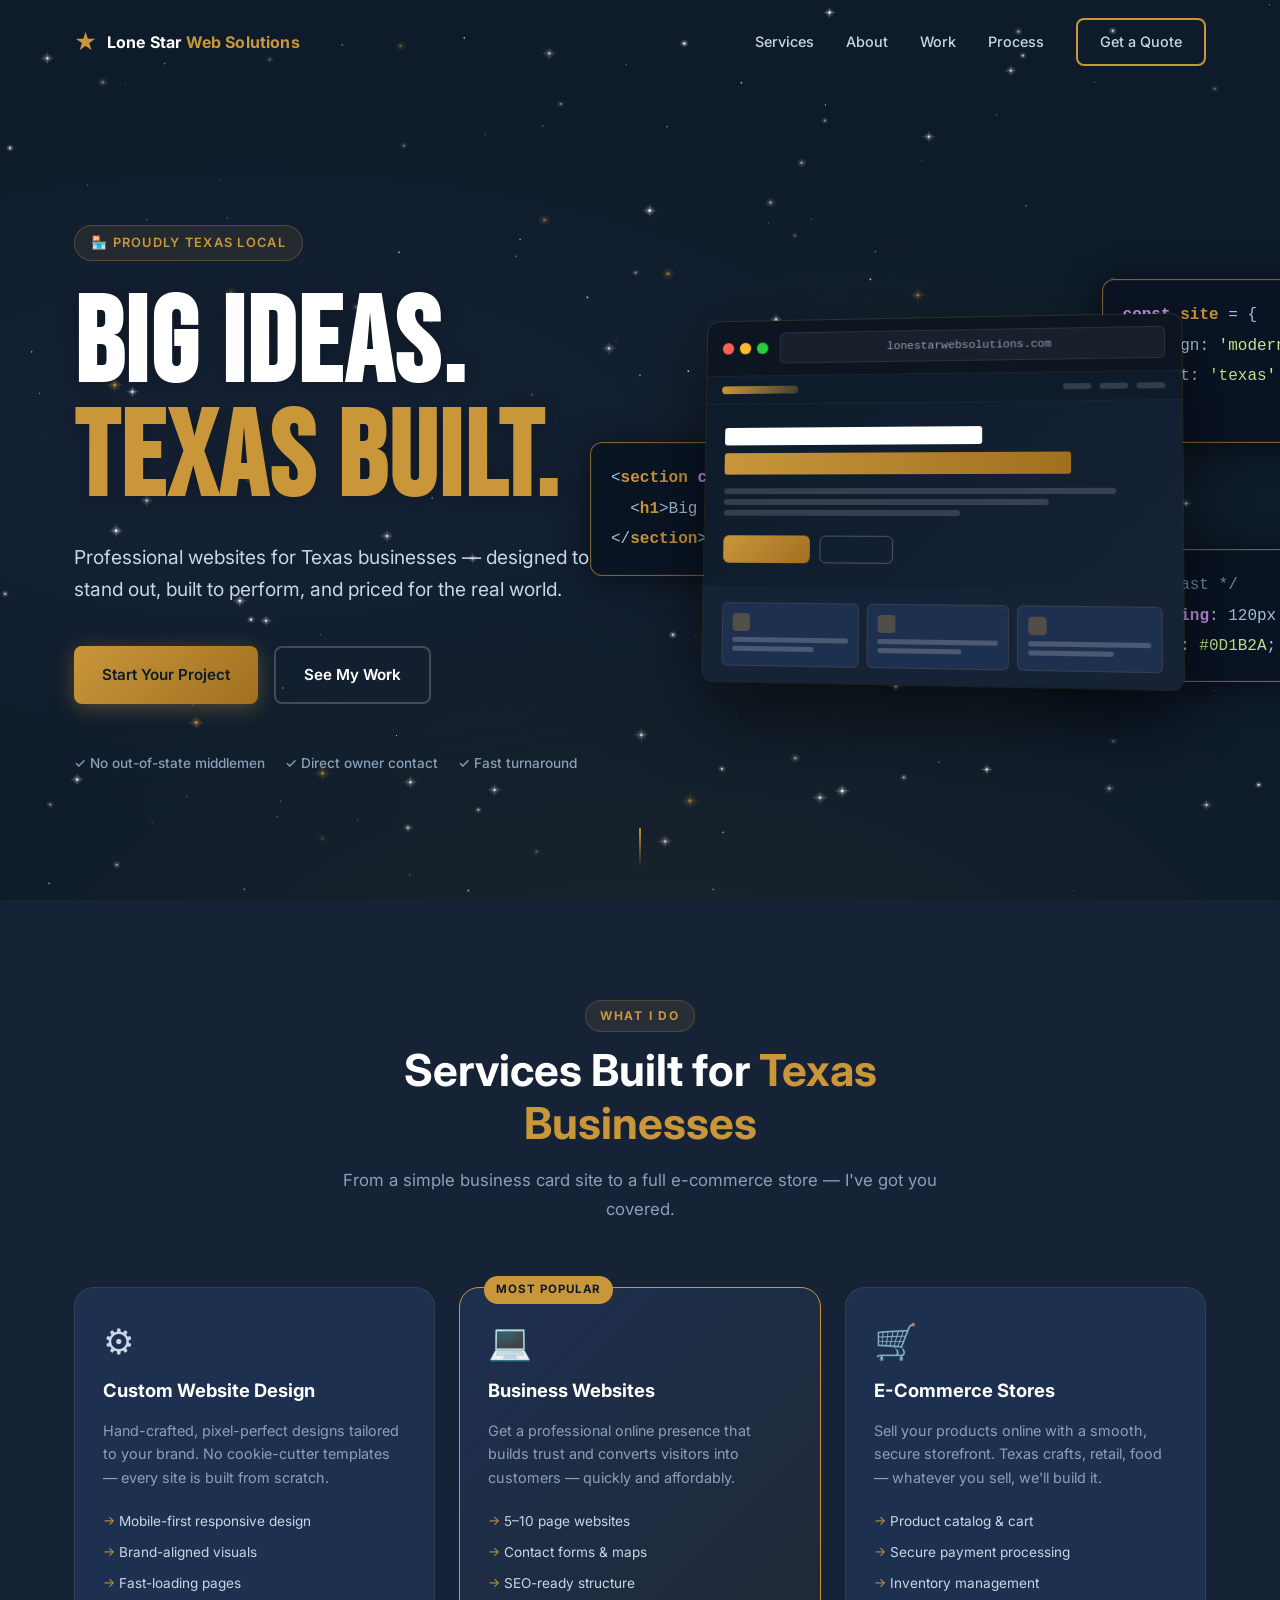
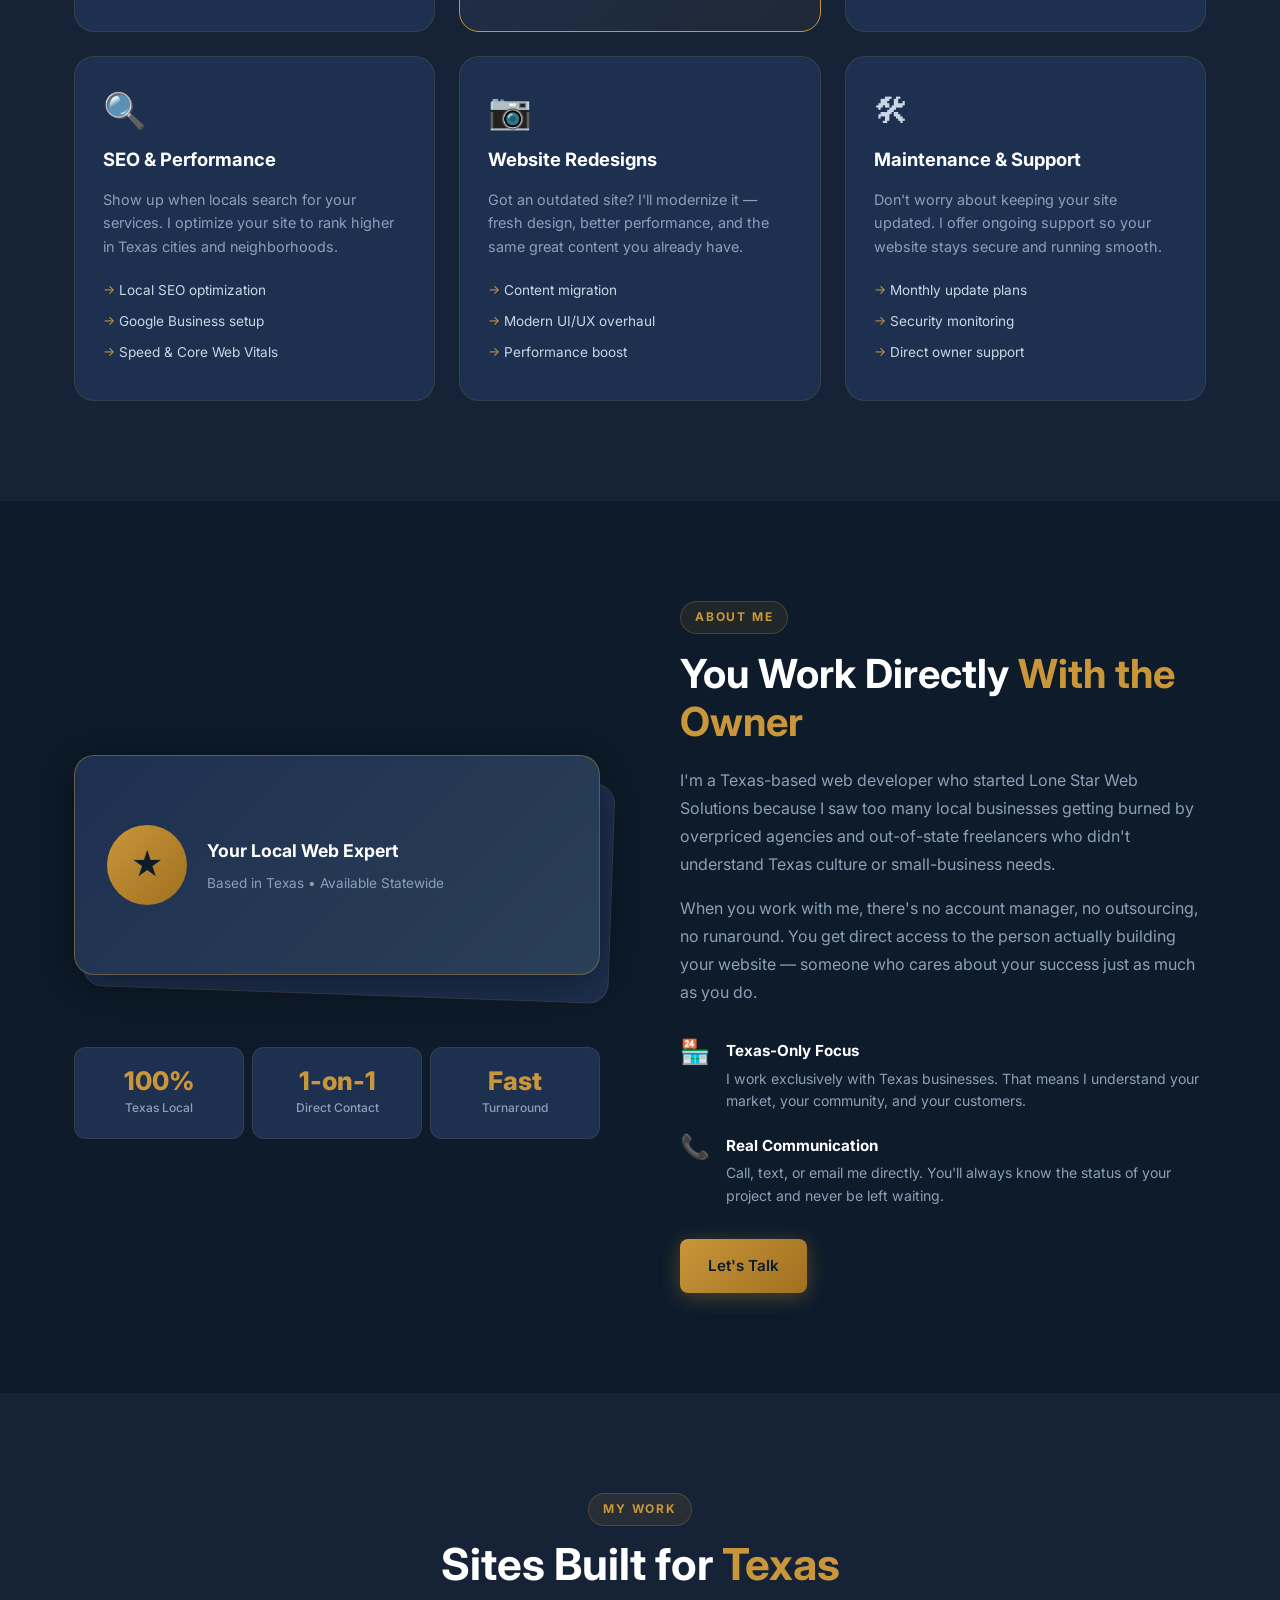
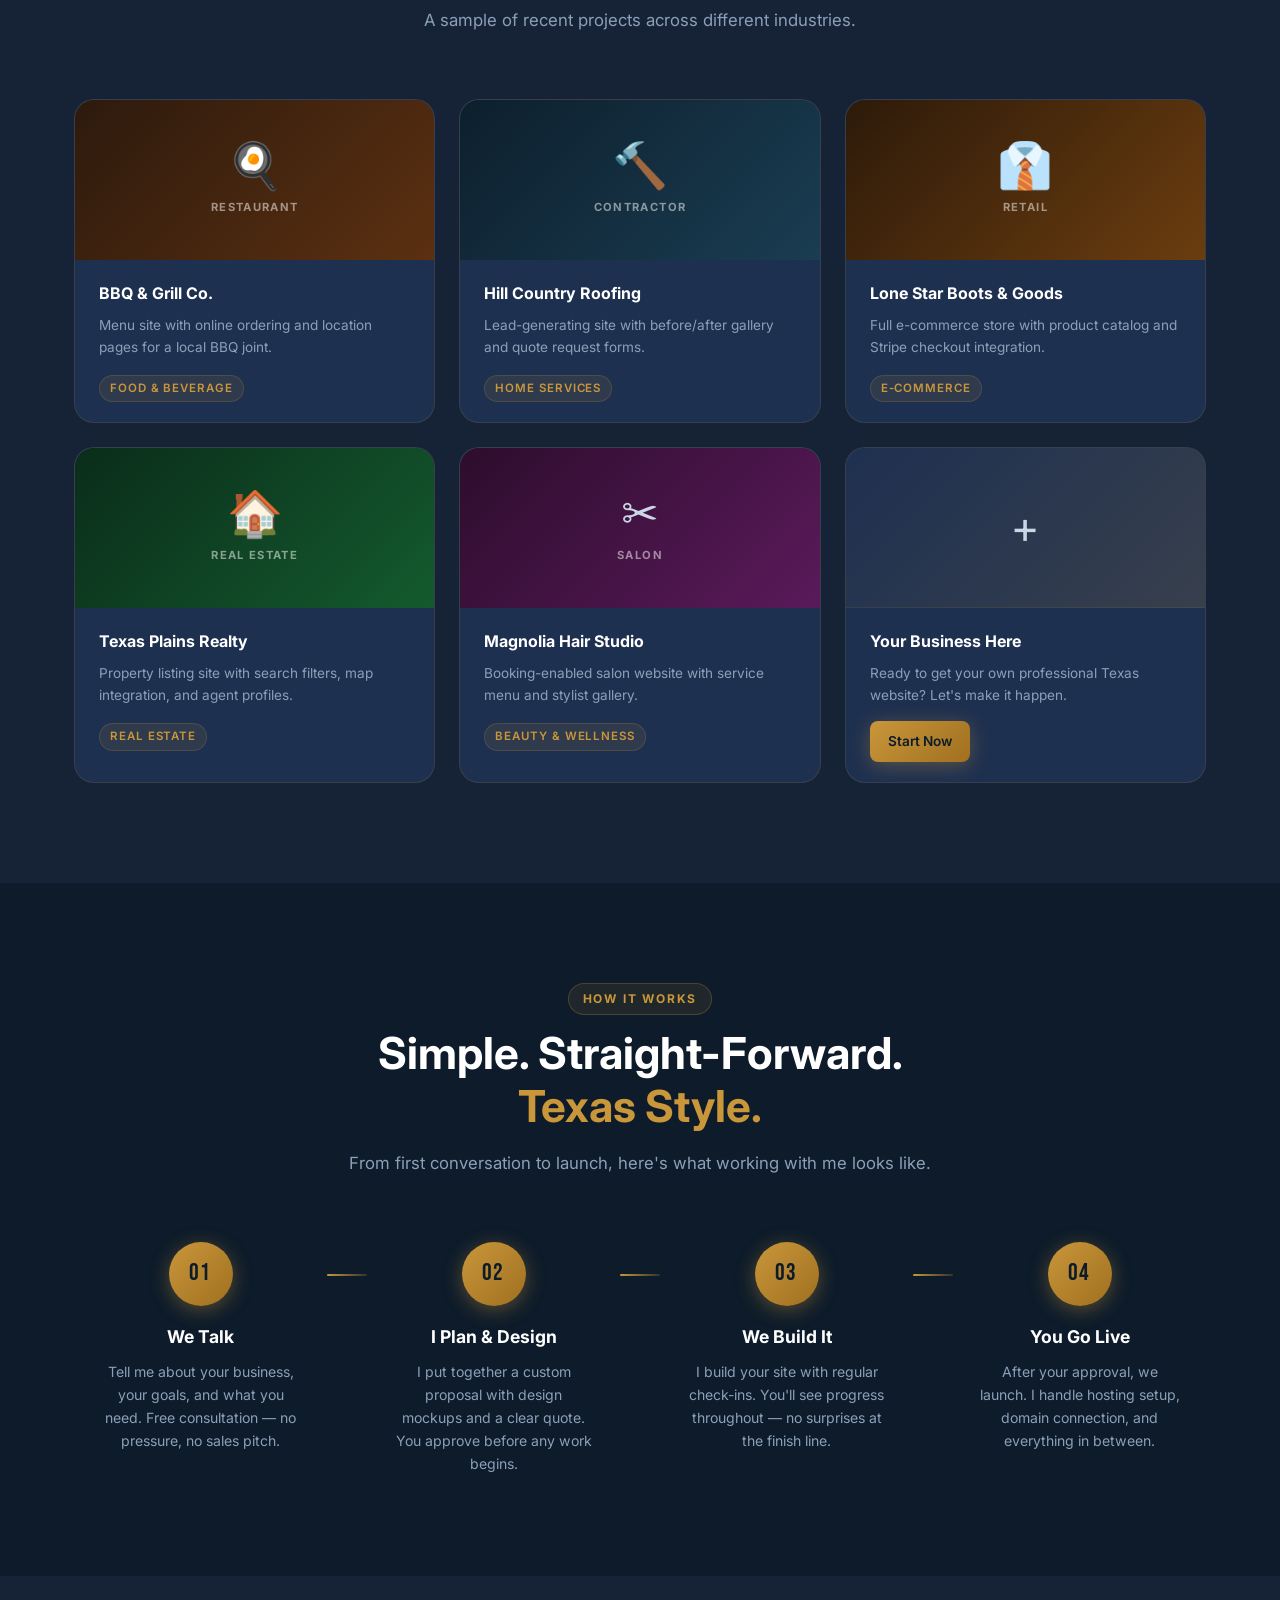
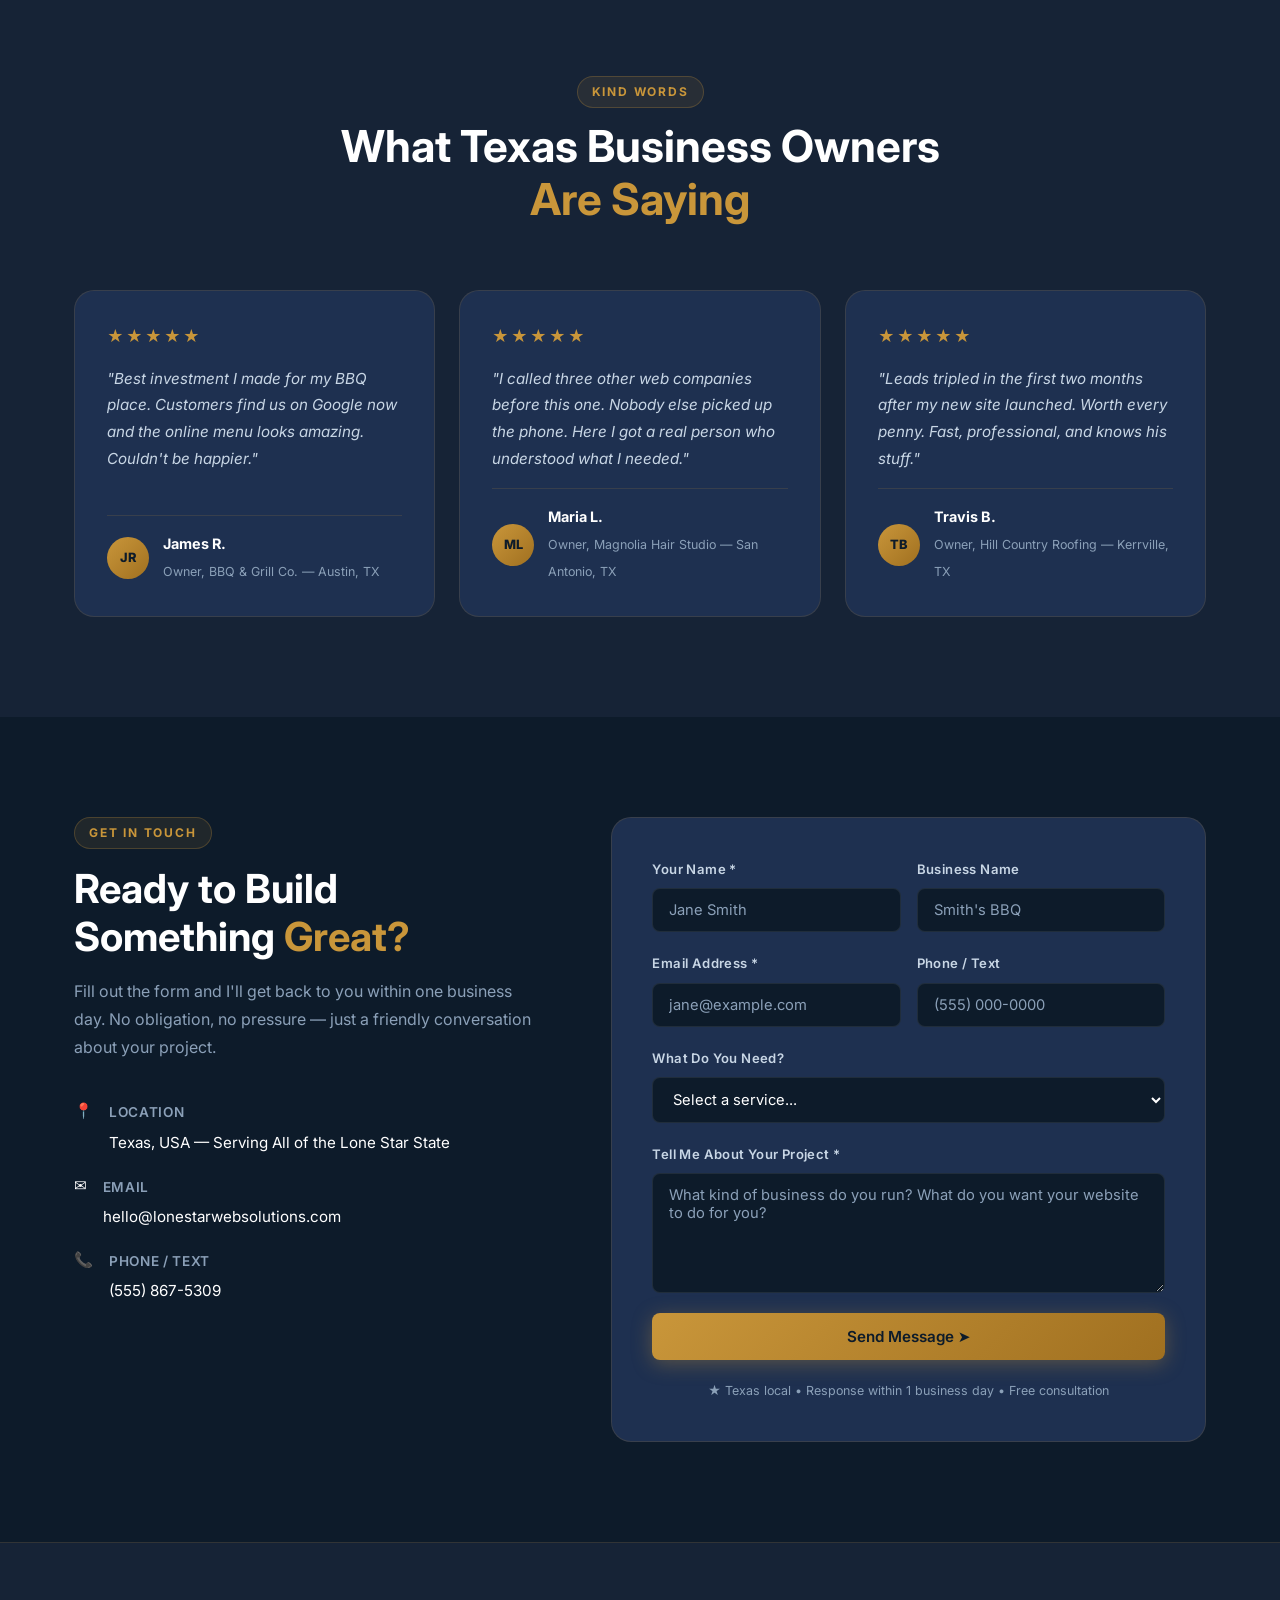
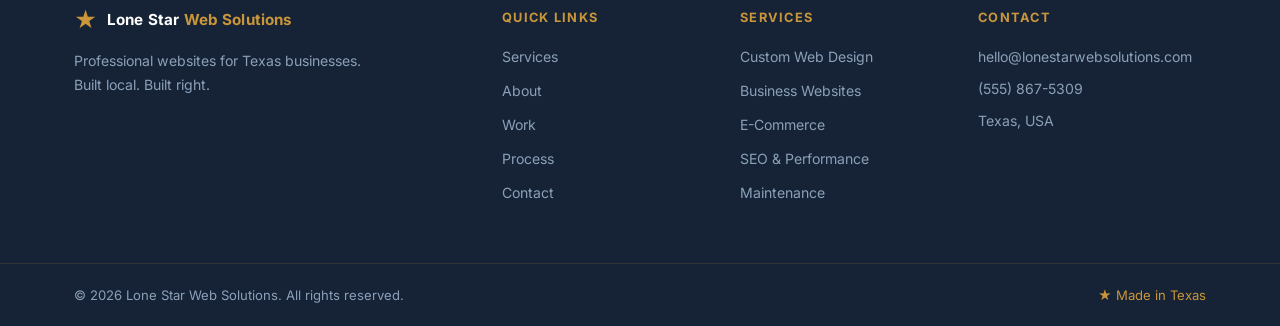
<file: index.html>
<!DOCTYPE html>
<html lang="en">
<head>
  <meta charset="UTF-8" />
  <meta name="viewport" content="width=device-width, initial-scale=1.0" />
  <meta name="description" content="Lone Star Web Solutions – Texas-based web design and development. We build modern, affordable websites for local Texas businesses." />
  <title>Lone Star Web Solutions | Texas Web Design</title>
  <link rel="preconnect" href="https://fonts.googleapis.com" />
  <link href="https://fonts.googleapis.com/css2?family=Bebas+Neue&family=Inter:wght@300;400;500;600;700&display=swap" rel="stylesheet" />
  <style>
:root{--gold:#C9963A;--gold-light:#E8B84B;--gold-dark:#A07020;--navy:#0D1B2A;--navy-mid:#162336;--navy-light:#1E3050;--slate:#2A3F58;--white:#FFFFFF;--off-white:#F4F1EA;--text-muted:#8BA0B8;--text-body:#C8D6E5;--border:rgba(201,150,58,0.15);--radius:12px;--radius-lg:20px;--shadow:0 4px 24px rgba(0,0,0,0.3);--shadow-lg:0 8px 48px rgba(0,0,0,0.45);--transition:0.3s cubic-bezier(0.25,0.46,0.45,0.94);--font-display:'Bebas Neue','Impact',sans-serif;--font-body:'Inter',system-ui,sans-serif}
*,*::before,*::after{box-sizing:border-box;margin:0;padding:0}
html{scroll-behavior:smooth;font-size:16px}
body{font-family:var(--font-body);background-color:var(--navy);color:var(--text-body);line-height:1.7;overflow-x:hidden}
a{color:inherit;text-decoration:none}ul{list-style:none}img{display:block;max-width:100%}button{cursor:pointer;border:none;background:none;font-family:inherit}
.container{max-width:1180px;margin:0 auto;padding:0 24px}
.section{padding:100px 0}
.accent{color:var(--gold)}
.section-header{text-align:center;max-width:640px;margin:0 auto 64px}
.section-header h2{font-size:clamp(2rem,4vw,2.75rem);color:var(--white);margin:12px 0 16px;line-height:1.2}
.section-header p{color:var(--text-muted);font-size:1.05rem}
.section-tag{display:inline-block;font-size:0.75rem;font-weight:700;letter-spacing:0.15em;text-transform:uppercase;color:var(--gold);background:rgba(201,150,58,0.1);border:1px solid rgba(201,150,58,0.25);padding:5px 14px;border-radius:999px}
.btn{display:inline-flex;align-items:center;gap:8px;padding:14px 28px;border-radius:8px;font-weight:600;font-size:0.95rem;transition:var(--transition);white-space:nowrap}
.btn-primary{background:linear-gradient(135deg,var(--gold),var(--gold-dark));color:var(--navy);box-shadow:0 4px 20px rgba(201,150,58,0.35)}
.btn-primary:hover{background:linear-gradient(135deg,var(--gold-light),var(--gold));transform:translateY(-2px);box-shadow:0 8px 30px rgba(201,150,58,0.5)}
.btn-ghost{background:transparent;color:var(--white);border:2px solid rgba(255,255,255,0.2)}
.btn-ghost:hover{border-color:var(--gold);color:var(--gold);transform:translateY(-2px)}
.btn-outline{background:transparent;color:var(--gold);border:2px solid var(--gold);padding:10px 22px}
.btn-outline:hover{background:var(--gold);color:var(--navy)}
.btn-sm{padding:9px 18px;font-size:0.85rem}
.btn-full{width:100%;justify-content:center}
.navbar{position:fixed;top:0;left:0;right:0;z-index:1000;padding:18px 0;transition:var(--transition)}
.navbar.scrolled{background:rgba(13,27,42,0.95);backdrop-filter:blur(16px);-webkit-backdrop-filter:blur(16px);padding:12px 0;box-shadow:0 2px 24px rgba(0,0,0,0.4)}
.nav-inner{display:flex;align-items:center;justify-content:space-between;gap:24px}
.logo{display:flex;align-items:center;gap:10px;font-weight:700;font-size:1rem;color:var(--white)}
.star-icon{font-size:1.4rem;color:var(--gold);line-height:1}
.logo-text{letter-spacing:0.01em}
.nav-links{display:flex;align-items:center;gap:32px}
.nav-links a{color:var(--text-body);font-size:0.9rem;font-weight:500;transition:color var(--transition);position:relative}
.nav-links a:not(.btn)::after{content:'';position:absolute;bottom:-4px;left:0;width:0;height:2px;background:var(--gold);transition:width var(--transition);border-radius:2px}
.nav-links a:not(.btn):hover{color:var(--white)}
.nav-links a:not(.btn):hover::after{width:100%}
.nav-toggle{display:none;flex-direction:column;gap:5px;padding:4px}
.nav-toggle span{display:block;width:24px;height:2px;background:var(--white);border-radius:2px;transition:var(--transition)}
.hero{position:relative;min-height:100vh;display:flex;align-items:center;overflow:hidden;padding-top:80px}
.hero-bg{position:absolute;inset:0;background:radial-gradient(ellipse at 20% 50%,#162336 0%,#0D1B2A 60%)}
#starCanvas{position:absolute;inset:0;width:100%;height:100%;pointer-events:none}
.horizon-glow{position:absolute;bottom:-100px;left:50%;transform:translateX(-50%);width:120%;height:400px;background:radial-gradient(ellipse at center bottom,rgba(201,150,58,0.08) 0%,transparent 70%)}
.hero-content{position:relative;z-index:2;max-width:720px;padding:60px 24px}
.hero-badge{display:inline-flex;align-items:center;gap:8px;font-size:0.8rem;font-weight:600;letter-spacing:0.1em;text-transform:uppercase;color:var(--gold);background:rgba(201,150,58,0.1);border:1px solid rgba(201,150,58,0.3);padding:6px 16px;border-radius:999px;margin-bottom:28px}
.hero-title{font-family:var(--font-display);font-size:clamp(4rem,10vw,7.5rem);line-height:0.95;color:var(--white);letter-spacing:0.02em;margin-bottom:24px;text-shadow:0 2px 20px rgba(0,0,0,0.3)}
.hero-sub{font-size:1.2rem;color:var(--text-body);max-width:520px;margin-bottom:40px;line-height:1.7}
.hero-cta{display:flex;flex-wrap:wrap;gap:16px;margin-bottom:48px}
.hero-trust{display:flex;flex-wrap:wrap;gap:20px}
.hero-trust span{font-size:0.85rem;color:var(--text-muted);font-weight:500}
.scroll-indicator{position:absolute;bottom:32px;left:50%;transform:translateX(-50%);z-index:2}
.scroll-indicator span{display:block;width:2px;height:40px;background:linear-gradient(to bottom,var(--gold),transparent);margin:0 auto;border-radius:2px;animation:scrollPulse 2s ease-in-out infinite}
@keyframes scrollPulse{0%,100%{opacity:1;transform:scaleY(1)}50%{opacity:0.4;transform:scaleY(0.6)}}
.services{background:var(--navy-mid)}
.services-grid{display:grid;grid-template-columns:repeat(3,1fr);gap:24px}
.service-card{background:var(--navy-light);border:1px solid var(--border);border-radius:var(--radius-lg);padding:36px 28px;position:relative;transition:var(--transition)}
.service-card:hover{transform:translateY(-6px);border-color:rgba(201,150,58,0.4);box-shadow:var(--shadow-lg)}
.service-card.featured{border-color:var(--gold);background:linear-gradient(135deg,var(--navy-light),rgba(201,150,58,0.05))}
.service-badge{position:absolute;top:-12px;left:24px;background:var(--gold);color:var(--navy);font-size:0.72rem;font-weight:700;letter-spacing:0.08em;text-transform:uppercase;padding:4px 12px;border-radius:999px}
.service-icon{font-size:2.2rem;margin-bottom:16px;line-height:1}
.service-card h3{font-size:1.15rem;color:var(--white);font-weight:700;margin-bottom:12px}
.service-card p{font-size:0.9rem;color:var(--text-muted);margin-bottom:20px;line-height:1.65}
.service-card ul{display:flex;flex-direction:column;gap:8px}
.service-card ul li{font-size:0.85rem;color:var(--text-body);padding-left:16px;position:relative}
.service-card ul li::before{content:'→';position:absolute;left:0;color:var(--gold);font-size:0.8rem}
.about{background:var(--navy)}
.about-grid{display:grid;grid-template-columns:1fr 1fr;gap:80px;align-items:center}
.about-visual{display:flex;flex-direction:column;gap:32px}
.about-card-stack{position:relative;height:260px}
.about-card{position:absolute;width:100%;border-radius:var(--radius-lg)}
.card-back{background:var(--navy-light);border:1px solid var(--border);height:220px;top:20px;left:12px;transform:rotate(2deg)}
.card-front{background:linear-gradient(135deg,var(--navy-light),var(--slate));border:1px solid rgba(201,150,58,0.4);padding:32px;display:flex;align-items:center;gap:20px;top:0;left:0;height:220px;box-shadow:var(--shadow-lg)}
.owner-avatar{width:80px;height:80px;flex-shrink:0;background:linear-gradient(135deg,var(--gold),var(--gold-dark));border-radius:50%;display:flex;align-items:center;justify-content:center;font-size:2rem;color:var(--navy)}
.owner-info h4{font-size:1.1rem;color:var(--white);font-weight:700;margin-bottom:6px}
.owner-info p{font-size:0.85rem;color:var(--text-muted)}
.about-stats{display:flex;gap:8px}
.stat{flex:1;background:var(--navy-light);border:1px solid var(--border);border-radius:var(--radius);padding:20px;text-align:center;display:flex;flex-direction:column;gap:4px}
.stat-num{font-size:1.6rem;font-weight:800;color:var(--gold);line-height:1}
.stat span:last-child{font-size:0.75rem;color:var(--text-muted);font-weight:500}
.about-text .section-tag{margin-bottom:16px}
.about-text h2{font-size:clamp(1.8rem,3.5vw,2.5rem);color:var(--white);line-height:1.2;margin-bottom:20px}
.about-text>p{color:var(--text-muted);margin-bottom:16px;line-height:1.75}
.about-features{display:flex;flex-direction:column;gap:20px;margin:32px 0}
.feature{display:flex;gap:16px;align-items:flex-start}
.feature-icon{font-size:1.5rem;line-height:1;flex-shrink:0;margin-top:2px}
.feature strong{display:block;color:var(--white);font-size:0.95rem;margin-bottom:4px}
.feature p{font-size:0.88rem;color:var(--text-muted);line-height:1.6}
.portfolio{background:var(--navy-mid)}
.portfolio-grid{display:grid;grid-template-columns:repeat(3,1fr);gap:24px}
.portfolio-item{background:var(--navy-light);border:1px solid var(--border);border-radius:var(--radius-lg);overflow:hidden;transition:var(--transition)}
.portfolio-item:hover{transform:translateY(-4px);border-color:rgba(201,150,58,0.35);box-shadow:var(--shadow)}
.portfolio-thumb{height:160px;display:flex;flex-direction:column;align-items:center;justify-content:center;gap:10px;position:relative}
.type-restaurant{background:linear-gradient(135deg,#2D1A0D,#5C3011)}
.type-contractor{background:linear-gradient(135deg,#0D1F2D,#1A3D52)}
.type-retail{background:linear-gradient(135deg,#2D1A0A,#6B3D0F)}
.type-realtor{background:linear-gradient(135deg,#0A2D1A,#145A2E)}
.type-salon{background:linear-gradient(135deg,#2D0D2D,#5A1A5A)}
.type-cta{background:linear-gradient(135deg,var(--navy-light),rgba(201,150,58,0.15));border-bottom:1px solid var(--border)}
.thumb-icon{font-size:2.8rem;line-height:1}
.thumb-label{font-size:0.7rem;font-weight:700;letter-spacing:0.12em;text-transform:uppercase;color:rgba(255,255,255,0.5)}
.portfolio-info{padding:20px 24px}
.portfolio-info h4{font-size:1rem;font-weight:700;color:var(--white);margin-bottom:8px}
.portfolio-info p{font-size:0.85rem;color:var(--text-muted);line-height:1.6;margin-bottom:14px}
.tag{display:inline-block;font-size:0.72rem;font-weight:600;letter-spacing:0.08em;text-transform:uppercase;color:var(--gold);background:rgba(201,150,58,0.1);border:1px solid rgba(201,150,58,0.2);padding:3px 10px;border-radius:999px}
.process{background:var(--navy);overflow:hidden}
.process-steps{display:flex;align-items:flex-start;gap:0}
.step{flex:1;display:flex;flex-direction:column;align-items:center;text-align:center;gap:16px}
.step-num{width:64px;height:64px;border-radius:50%;background:linear-gradient(135deg,var(--gold),var(--gold-dark));color:var(--navy);font-family:var(--font-display);font-size:1.5rem;letter-spacing:0.05em;display:flex;align-items:center;justify-content:center;box-shadow:0 4px 20px rgba(201,150,58,0.4);flex-shrink:0}
.step-content h3{font-size:1.1rem;font-weight:700;color:var(--white);margin-bottom:8px}
.step-content p{font-size:0.88rem;color:var(--text-muted);line-height:1.65;max-width:200px}
.step-connector{flex:0 0 40px;height:2px;background:linear-gradient(90deg,var(--gold),rgba(201,150,58,0.2));margin-top:32px;border-radius:2px}
.testimonials{background:var(--navy-mid)}
.testimonials-grid{display:grid;grid-template-columns:repeat(3,1fr);gap:24px}
.testimonial{background:var(--navy-light);border:1px solid var(--border);border-radius:var(--radius-lg);padding:32px;display:flex;flex-direction:column;gap:16px;transition:var(--transition)}
.testimonial:hover{border-color:rgba(201,150,58,0.35);transform:translateY(-4px)}
.stars{color:var(--gold);font-size:1rem;letter-spacing:2px}
.testimonial>p{font-size:0.95rem;color:var(--text-body);line-height:1.75;font-style:italic;flex:1}
.testimonial-author{display:flex;align-items:center;gap:14px;padding-top:16px;border-top:1px solid var(--border)}
.author-avatar{width:42px;height:42px;border-radius:50%;background:linear-gradient(135deg,var(--gold),var(--gold-dark));color:var(--navy);font-size:0.8rem;font-weight:800;display:flex;align-items:center;justify-content:center;flex-shrink:0}
.testimonial-author strong{display:block;font-size:0.9rem;color:var(--white);font-weight:700}
.testimonial-author span{font-size:0.78rem;color:var(--text-muted)}
.contact{background:var(--navy)}
.contact-grid{display:grid;grid-template-columns:1fr 1.3fr;gap:80px;align-items:start}
.contact-info .section-tag{margin-bottom:16px}
.contact-info h2{font-size:clamp(1.8rem,3.5vw,2.5rem);color:var(--white);line-height:1.2;margin-bottom:16px}
.contact-info>p{color:var(--text-muted);line-height:1.75;margin-bottom:40px}
.contact-details{display:flex;flex-direction:column;gap:20px}
.contact-item{display:flex;gap:16px;align-items:flex-start}
.contact-icon{font-size:1.3rem;line-height:1;flex-shrink:0;margin-top:2px}
.contact-item strong{display:block;font-size:0.85rem;color:var(--text-muted);font-weight:600;letter-spacing:0.05em;text-transform:uppercase;margin-bottom:4px}
.contact-item span{font-size:0.95rem;color:var(--white)}
.contact-form{background:var(--navy-light);border:1px solid var(--border);border-radius:var(--radius-lg);padding:40px;display:flex;flex-direction:column;gap:20px}
.form-row{display:grid;grid-template-columns:1fr 1fr;gap:16px}
.form-group{display:flex;flex-direction:column;gap:8px}
.form-group label{font-size:0.82rem;font-weight:600;color:var(--text-body);letter-spacing:0.03em}
.form-group input,.form-group select,.form-group textarea{background:var(--navy);border:1px solid rgba(255,255,255,0.08);border-radius:8px;padding:12px 16px;color:var(--white);font-family:var(--font-body);font-size:0.92rem;transition:border-color var(--transition);outline:none;width:100%}
.form-group input:focus,.form-group select:focus,.form-group textarea:focus{border-color:var(--gold);box-shadow:0 0 0 3px rgba(201,150,58,0.15)}
.form-group input::placeholder,.form-group textarea::placeholder{color:var(--text-muted)}
.form-group select option{background:var(--navy-mid);color:var(--white)}
.form-group textarea{resize:vertical;min-height:120px}
.form-group input.error,.form-group textarea.error{border-color:#E05A5A}
.form-note{font-size:0.78rem;color:var(--text-muted);text-align:center}
.form-success{background:rgba(58,201,100,0.1);border:1px solid rgba(58,201,100,0.3);border-radius:8px;padding:14px 20px;color:#7AE0A0;font-size:0.9rem;font-weight:500;text-align:center}
.footer{background:var(--navy-mid);border-top:1px solid var(--border);padding-top:64px}
.footer-inner{display:grid;grid-template-columns:2fr 1fr 1fr 1.2fr;gap:48px;padding-bottom:48px}
.footer-brand .logo{margin-bottom:16px;font-size:0.95rem}
.footer-brand p{font-size:0.88rem;color:var(--text-muted);line-height:1.7}
.footer-links h5,.footer-services h5,.footer-contact h5{font-size:0.8rem;font-weight:700;letter-spacing:0.1em;text-transform:uppercase;color:var(--gold);margin-bottom:16px}
.footer-links a,.footer-services a{display:block;font-size:0.88rem;color:var(--text-muted);margin-bottom:10px;transition:color var(--transition)}
.footer-links a:hover,.footer-services a:hover{color:var(--white)}
.footer-contact p{font-size:0.88rem;color:var(--text-muted);margin-bottom:8px}
.footer-bottom{border-top:1px solid var(--border);padding:20px 0}
.footer-bottom .container{display:flex;justify-content:space-between;align-items:center;flex-wrap:wrap;gap:8px}
.footer-bottom span{font-size:0.82rem;color:var(--text-muted)}
.footer-bottom span:last-child{color:var(--gold)}
.fade-in{opacity:0;transform:translateY(30px);transition:opacity 0.7s ease,transform 0.7s ease}
.fade-in.visible{opacity:1;transform:translateY(0)}
/* ── Hero two-column layout ── */
.hero-inner{display:grid;grid-template-columns:1fr 1fr;gap:60px;align-items:center;width:100%;padding:80px 24px 60px}
.hero-content{padding:0}
.hero-graphic{position:relative;display:flex;align-items:center;justify-content:center;height:480px}
/* Browser mockup */
.browser-mockup{width:100%;max-width:480px;border-radius:12px;overflow:hidden;box-shadow:0 32px 80px rgba(0,0,0,0.6),0 0 0 1px rgba(201,150,58,0.2);transform:perspective(1000px) rotateY(-6deg) rotateX(3deg);transition:transform 0.5s ease;background:var(--navy-light)}
.browser-mockup:hover{transform:perspective(1000px) rotateY(-2deg) rotateX(1deg)}
.browser-bar{background:#0D1520;padding:12px 16px;display:flex;align-items:center;gap:12px;border-bottom:1px solid rgba(255,255,255,0.06)}
.browser-dots{display:flex;gap:6px}
.browser-dots span{width:12px;height:12px;border-radius:50%;display:block}
.browser-dots span:nth-child(1){background:#FF5F57}
.browser-dots span:nth-child(2){background:#FFBD2E}
.browser-dots span:nth-child(3){background:#28CA41}
.browser-url{flex:1;background:rgba(255,255,255,0.05);border:1px solid rgba(255,255,255,0.08);border-radius:6px;padding:5px 12px;font-size:0.72rem;color:var(--text-muted);font-family:monospace;text-align:center}
.browser-body{background:var(--navy);overflow:hidden}
.mini-nav{background:#0D1B2A;padding:10px 16px;display:flex;align-items:center;justify-content:space-between;border-bottom:1px solid rgba(255,255,255,0.05)}
.mini-logo{width:80px;height:8px;background:linear-gradient(90deg,var(--gold),rgba(201,150,58,0.3));border-radius:4px}
.mini-nav-links{display:flex;gap:8px}
.mini-nav-links span{width:28px;height:6px;background:rgba(255,255,255,0.15);border-radius:3px}
.mini-hero-area{padding:24px 20px;background:linear-gradient(135deg,#0D1B2A 0%,#162336 100%)}
.mini-h1-line1{width:60%;height:18px;background:var(--white);border-radius:3px;margin-bottom:8px}
.mini-h1-line2{width:80%;height:22px;background:linear-gradient(90deg,var(--gold),var(--gold-dark));border-radius:3px;margin-bottom:14px}
.mini-body-lines{display:flex;flex-direction:column;gap:5px;margin-bottom:20px}
.mini-body-lines span{height:6px;background:rgba(255,255,255,0.15);border-radius:3px}
.mini-btns{display:flex;gap:10px}
.mini-btn-gold{width:90px;height:28px;background:linear-gradient(135deg,var(--gold),var(--gold-dark));border-radius:6px}
.mini-btn-outline{width:75px;height:28px;background:transparent;border:1.5px solid rgba(255,255,255,0.25);border-radius:6px}
.mini-cards-row{display:grid;grid-template-columns:repeat(3,1fr);gap:8px;padding:16px 20px;background:#162336}
.mini-card{background:var(--navy-light);border-radius:6px;padding:10px;border:1px solid rgba(201,150,58,0.15)}
.mini-card-icon{width:18px;height:18px;background:rgba(201,150,58,0.3);border-radius:4px;margin-bottom:6px}
.mini-card-line{height:5px;background:rgba(255,255,255,0.2);border-radius:2px;margin-bottom:4px}
.mini-card-line.short{width:70%}
.code-float{position:absolute;background:rgba(10,20,36,0.97);border:1.5px solid rgba(201,150,58,0.6);border-radius:12px;padding:20px 20px;font-family:monospace;font-size:1rem;line-height:1.9;color:#A8C0D8;backdrop-filter:blur(12px);pointer-events:none;white-space:nowrap;box-shadow:0 4px 32px rgba(0,0,0,0.55),0 0 0 1px rgba(201,150,58,0.08) inset}
.code-float .kw{color:#C792EA;font-weight:600}.code-float .cl{color:var(--gold);font-weight:700}.code-float .st{color:#C3E88D}.code-float .cm{color:#6E8FAA}
.code-1{top:4%;right:-120px;animation:floatA 6s ease-in-out infinite;z-index:0}
.code-2{bottom:12%;right:-120px;animation:floatB 7s ease-in-out infinite 1s;z-index:0}
.code-3{top:38%;left:-80px;animation:floatA 8s ease-in-out infinite 2s;z-index:0}
@keyframes floatA{0%,100%{transform:translateY(0px)}50%{transform:translateY(-10px)}}
@keyframes floatB{0%,100%{transform:translateY(0px)}50%{transform:translateY(8px)}}
.mockup-glow{position:absolute;inset:-40px;background:radial-gradient(ellipse at center,rgba(201,150,58,0.06) 0%,transparent 70%);pointer-events:none;z-index:0}
.browser-mockup{position:relative;z-index:1}
@media(max-width:1024px){.hero-inner{grid-template-columns:1fr;gap:24px;padding:80px 24px 40px}.hero-graphic{height:280px}.browser-mockup{max-width:400px}.code-1,.code-2,.code-3{display:none}}
@media(max-width:768px){.hero-inner{padding:72px 24px 32px;gap:16px}.hero-graphic{height:200px}.browser-mockup{max-width:260px}.code-1,.code-2,.code-3{display:none}.hero{align-items:flex-start}.hero-content{padding:0}}
@media(max-width:1024px){.services-grid{grid-template-columns:repeat(2,1fr)}.portfolio-grid{grid-template-columns:repeat(2,1fr)}.testimonials-grid{grid-template-columns:repeat(2,1fr)}.about-grid{grid-template-columns:1fr;gap:48px}.about-visual{max-width:420px}.contact-grid{grid-template-columns:1fr;gap:48px}.footer-inner{grid-template-columns:1fr 1fr;gap:32px}}
@media(max-width:768px){.section{padding:72px 0}.nav-links{display:none;position:fixed;top:0;left:0;right:0;bottom:0;background:rgba(13,27,42,0.98);backdrop-filter:blur(20px);flex-direction:column;align-items:center;justify-content:center;gap:32px;font-size:1.1rem;z-index:999}.nav-links.open{display:flex}.nav-toggle{display:flex;z-index:1001}.nav-toggle.open span:nth-child(1){transform:rotate(45deg) translate(5px,5px)}.nav-toggle.open span:nth-child(2){opacity:0}.nav-toggle.open span:nth-child(3){transform:rotate(-45deg) translate(5px,-5px)}.services-grid{grid-template-columns:1fr}.portfolio-grid{grid-template-columns:1fr}.testimonials-grid{grid-template-columns:1fr}.process-steps{flex-direction:column;align-items:center;gap:24px}.step-connector{width:2px;height:32px;background:linear-gradient(180deg,var(--gold),rgba(201,150,58,0.2));flex:0;margin-top:0}.form-row{grid-template-columns:1fr}.contact-form{padding:28px 20px}.footer-inner{grid-template-columns:1fr}.footer-bottom .container{flex-direction:column;text-align:center}}
@media(max-width:480px){.hero-title{font-size:3.5rem}.hero-trust{flex-direction:column;gap:10px}.hero-cta{flex-direction:column}.hero-cta .btn{text-align:center;justify-content:center}.about-stats{flex-direction:column}.hero-graphic{display:flex;height:160px}.browser-mockup{max-width:220px}}
  </style>
</head>
<body>

  <!-- ═══ NAVBAR ═══ -->
  <header class="navbar" id="navbar">
    <div class="nav-inner container">
      <a href="#" class="logo">
        <span class="star-icon">&#9733;</span>
        <span class="logo-text">Lone Star <span class="accent">Web Solutions</span></span>
      </a>
      <button class="nav-toggle" id="navToggle" aria-label="Toggle menu">
        <span></span><span></span><span></span>
      </button>
      <nav class="nav-links" id="navLinks">
        <a href="#services">Services</a>
        <a href="#about">About</a>
        <a href="#portfolio">Work</a>
        <a href="#process">Process</a>
        <a href="#contact" class="btn btn-outline">Get a Quote</a>
      </nav>
    </div>
  </header>

  <!-- ═══ HERO ═══ -->
  <section class="hero" id="home">
    <div class="hero-bg">
      <canvas id="starCanvas"></canvas>
      <div class="horizon-glow"></div>
    </div>
    <div class="container hero-inner">
      <div class="hero-content">
        <div class="hero-badge">&#127978; Proudly Texas Local</div>
        <h1 class="hero-title">
          Big Ideas.<br />
          <span class="accent">Texas Built.</span>
        </h1>
        <p class="hero-sub">
          Professional websites for Texas businesses — designed to stand out,
          built to perform, and priced for the real world.
        </p>
        <div class="hero-cta">
          <a href="#contact" class="btn btn-primary">Start Your Project</a>
          <a href="#portfolio" class="btn btn-ghost">See My Work</a>
        </div>
        <div class="hero-trust">
          <span>&#10003; No out-of-state middlemen</span>
          <span>&#10003; Direct owner contact</span>
          <span>&#10003; Fast turnaround</span>
        </div>
      </div>

      <!-- ── HERO GRAPHIC ── -->
      <div class="hero-graphic">
        <div class="mockup-glow"></div>

        <!-- Floating code snippets -->
        <div class="code-float code-1">
          <span class="kw">const</span> <span class="cl">site</span> = {<br />
          &nbsp;&nbsp;design: <span class="st">'modern'</span>,<br />
          &nbsp;&nbsp;built: <span class="st">'texas'</span><br />
          }
        </div>
        <div class="code-float code-2">
          <span class="cm">/* local &amp; fast */</span><br />
          .<span class="cl">hero</span> { <span class="kw">padding</span>: 120px 0;<br />
          &nbsp;&nbsp;<span class="kw">background</span>: <span class="st">#0D1B2A</span>; }
        </div>
        <div class="code-float code-3">
          &lt;<span class="cl">section</span> <span class="kw">class</span>=<span class="st">"hero"</span>&gt;<br />
          &nbsp;&nbsp;&lt;<span class="cl">h1</span>&gt;Big Ideas.&lt;/<span class="cl">h1</span>&gt;<br />
          &lt;/<span class="cl">section</span>&gt;
        </div>

        <!-- Browser mockup -->
        <div class="browser-mockup">
          <div class="browser-bar">
            <div class="browser-dots"><span></span><span></span><span></span></div>
            <div class="browser-url">lonestarwebsolutions.com</div>
          </div>
          <div class="browser-body">
            <div class="mini-nav">
              <div class="mini-logo"></div>
              <div class="mini-nav-links"><span></span><span></span><span></span></div>
            </div>
            <div class="mini-hero-area">
              <div class="mini-h1-line1"></div>
              <div class="mini-h1-line2"></div>
              <div class="mini-body-lines">
                <span style="width:90%"></span>
                <span style="width:75%"></span>
                <span style="width:55%"></span>
              </div>
              <div class="mini-btns">
                <div class="mini-btn-gold"></div>
                <div class="mini-btn-outline"></div>
              </div>
            </div>
            <div class="mini-cards-row">
              <div class="mini-card"><div class="mini-card-icon"></div><div class="mini-card-line"></div><div class="mini-card-line short"></div></div>
              <div class="mini-card"><div class="mini-card-icon"></div><div class="mini-card-line"></div><div class="mini-card-line short"></div></div>
              <div class="mini-card"><div class="mini-card-icon"></div><div class="mini-card-line"></div><div class="mini-card-line short"></div></div>
            </div>
          </div>
        </div>
      </div>
    </div>
    <div class="scroll-indicator">
      <span></span>
    </div>
  </section>

  <!-- ═══ SERVICES ═══ -->
  <section class="services section" id="services">
    <div class="container">
      <div class="section-header">
        <span class="section-tag">What I Do</span>
        <h2>Services Built for <span class="accent">Texas Businesses</span></h2>
        <p>From a simple business card site to a full e-commerce store — I've got you covered.</p>
      </div>
      <div class="services-grid">

        <div class="service-card">
          <div class="service-icon">&#9881;</div>
          <h3>Custom Website Design</h3>
          <p>Hand-crafted, pixel-perfect designs tailored to your brand. No cookie-cutter templates — every site is built from scratch.</p>
          <ul>
            <li>Mobile-first responsive design</li>
            <li>Brand-aligned visuals</li>
            <li>Fast-loading pages</li>
          </ul>
        </div>

        <div class="service-card featured">
          <div class="service-badge">Most Popular</div>
          <div class="service-icon">&#128187;</div>
          <h3>Business Websites</h3>
          <p>Get a professional online presence that builds trust and converts visitors into customers — quickly and affordably.</p>
          <ul>
            <li>5–10 page websites</li>
            <li>Contact forms & maps</li>
            <li>SEO-ready structure</li>
          </ul>
        </div>

        <div class="service-card">
          <div class="service-icon">&#128722;</div>
          <h3>E-Commerce Stores</h3>
          <p>Sell your products online with a smooth, secure storefront. Texas crafts, retail, food — whatever you sell, we'll build it.</p>
          <ul>
            <li>Product catalog & cart</li>
            <li>Secure payment processing</li>
            <li>Inventory management</li>
          </ul>
        </div>

        <div class="service-card">
          <div class="service-icon">&#128269;</div>
          <h3>SEO & Performance</h3>
          <p>Show up when locals search for your services. I optimize your site to rank higher in Texas cities and neighborhoods.</p>
          <ul>
            <li>Local SEO optimization</li>
            <li>Google Business setup</li>
            <li>Speed & Core Web Vitals</li>
          </ul>
        </div>

        <div class="service-card">
          <div class="service-icon">&#128247;</div>
          <h3>Website Redesigns</h3>
          <p>Got an outdated site? I'll modernize it — fresh design, better performance, and the same great content you already have.</p>
          <ul>
            <li>Content migration</li>
            <li>Modern UI/UX overhaul</li>
            <li>Performance boost</li>
          </ul>
        </div>

        <div class="service-card">
          <div class="service-icon">&#128736;</div>
          <h3>Maintenance & Support</h3>
          <p>Don't worry about keeping your site updated. I offer ongoing support so your website stays secure and running smooth.</p>
          <ul>
            <li>Monthly update plans</li>
            <li>Security monitoring</li>
            <li>Direct owner support</li>
          </ul>
        </div>

      </div>
    </div>
  </section>

  <!-- ═══ ABOUT ═══ -->
  <section class="about section" id="about">
    <div class="container about-grid">
      <div class="about-visual">
        <div class="about-card-stack">
          <div class="about-card card-back"></div>
          <div class="about-card card-front">
            <div class="owner-avatar">
              <span>&#9733;</span>
            </div>
            <div class="owner-info">
              <h4>Your Local Web Expert</h4>
              <p>Based in Texas &bull; Available Statewide</p>
            </div>
          </div>
        </div>
        <div class="about-stats">
          <div class="stat"><span class="stat-num">100%</span><span>Texas Local</span></div>
          <div class="stat"><span class="stat-num">1-on-1</span><span>Direct Contact</span></div>
          <div class="stat"><span class="stat-num">Fast</span><span>Turnaround</span></div>
        </div>
      </div>
      <div class="about-text">
        <span class="section-tag">About Me</span>
        <h2>You Work Directly <span class="accent">With the Owner</span></h2>
        <p>
          I'm a Texas-based web developer who started Lone Star Web Solutions because I saw too many local businesses getting burned by overpriced agencies and out-of-state freelancers who didn't understand Texas culture or small-business needs.
        </p>
        <p>
          When you work with me, there's no account manager, no outsourcing, no runaround. You get direct access to the person actually building your website — someone who cares about your success just as much as you do.
        </p>
        <div class="about-features">
          <div class="feature">
            <span class="feature-icon">&#127978;</span>
            <div>
              <strong>Texas-Only Focus</strong>
              <p>I work exclusively with Texas businesses. That means I understand your market, your community, and your customers.</p>
            </div>
          </div>
          <div class="feature">
            <span class="feature-icon">&#128222;</span>
            <div>
              <strong>Real Communication</strong>
              <p>Call, text, or email me directly. You'll always know the status of your project and never be left waiting.</p>
            </div>
          </div>
        </div>
        <a href="#contact" class="btn btn-primary">Let's Talk</a>
      </div>
    </div>
  </section>

  <!-- ═══ PORTFOLIO ═══ -->
  <section class="portfolio section" id="portfolio">
    <div class="container">
      <div class="section-header">
        <span class="section-tag">My Work</span>
        <h2>Sites Built for <span class="accent">Texas</span></h2>
        <p>A sample of recent projects across different industries.</p>
      </div>
      <div class="portfolio-grid">

        <div class="portfolio-item">
          <div class="portfolio-thumb type-restaurant">
            <div class="thumb-icon">&#127859;</div>
            <div class="thumb-label">Restaurant</div>
          </div>
          <div class="portfolio-info">
            <h4>BBQ &amp; Grill Co.</h4>
            <p>Menu site with online ordering and location pages for a local BBQ joint.</p>
            <span class="tag">Food &amp; Beverage</span>
          </div>
        </div>

        <div class="portfolio-item">
          <div class="portfolio-thumb type-contractor">
            <div class="thumb-icon">&#128296;</div>
            <div class="thumb-label">Contractor</div>
          </div>
          <div class="portfolio-info">
            <h4>Hill Country Roofing</h4>
            <p>Lead-generating site with before/after gallery and quote request forms.</p>
            <span class="tag">Home Services</span>
          </div>
        </div>

        <div class="portfolio-item">
          <div class="portfolio-thumb type-retail">
            <div class="thumb-icon">&#128084;</div>
            <div class="thumb-label">Retail</div>
          </div>
          <div class="portfolio-info">
            <h4>Lone Star Boots &amp; Goods</h4>
            <p>Full e-commerce store with product catalog and Stripe checkout integration.</p>
            <span class="tag">E-Commerce</span>
          </div>
        </div>

        <div class="portfolio-item">
          <div class="portfolio-thumb type-realtor">
            <div class="thumb-icon">&#127968;</div>
            <div class="thumb-label">Real Estate</div>
          </div>
          <div class="portfolio-info">
            <h4>Texas Plains Realty</h4>
            <p>Property listing site with search filters, map integration, and agent profiles.</p>
            <span class="tag">Real Estate</span>
          </div>
        </div>

        <div class="portfolio-item">
          <div class="portfolio-thumb type-salon">
            <div class="thumb-icon">&#9986;</div>
            <div class="thumb-label">Salon</div>
          </div>
          <div class="portfolio-info">
            <h4>Magnolia Hair Studio</h4>
            <p>Booking-enabled salon website with service menu and stylist gallery.</p>
            <span class="tag">Beauty &amp; Wellness</span>
          </div>
        </div>

        <div class="portfolio-item cta-item">
          <div class="portfolio-thumb type-cta">
            <div class="thumb-icon">&#43;</div>
          </div>
          <div class="portfolio-info">
            <h4>Your Business Here</h4>
            <p>Ready to get your own professional Texas website? Let's make it happen.</p>
            <a href="#contact" class="btn btn-primary btn-sm">Start Now</a>
          </div>
        </div>

      </div>
    </div>
  </section>

  <!-- ═══ PROCESS ═══ -->
  <section class="process section" id="process">
    <div class="container">
      <div class="section-header">
        <span class="section-tag">How It Works</span>
        <h2>Simple. Straight-Forward. <span class="accent">Texas Style.</span></h2>
        <p>From first conversation to launch, here's what working with me looks like.</p>
      </div>
      <div class="process-steps">
        <div class="step">
          <div class="step-num">01</div>
          <div class="step-content">
            <h3>We Talk</h3>
            <p>Tell me about your business, your goals, and what you need. Free consultation — no pressure, no sales pitch.</p>
          </div>
        </div>
        <div class="step-connector"></div>
        <div class="step">
          <div class="step-num">02</div>
          <div class="step-content">
            <h3>I Plan &amp; Design</h3>
            <p>I put together a custom proposal with design mockups and a clear quote. You approve before any work begins.</p>
          </div>
        </div>
        <div class="step-connector"></div>
        <div class="step">
          <div class="step-num">03</div>
          <div class="step-content">
            <h3>We Build It</h3>
            <p>I build your site with regular check-ins. You'll see progress throughout — no surprises at the finish line.</p>
          </div>
        </div>
        <div class="step-connector"></div>
        <div class="step">
          <div class="step-num">04</div>
          <div class="step-content">
            <h3>You Go Live</h3>
            <p>After your approval, we launch. I handle hosting setup, domain connection, and everything in between.</p>
          </div>
        </div>
      </div>
    </div>
  </section>

  <!-- ═══ TESTIMONIALS ═══ -->
  <section class="testimonials section" id="testimonials">
    <div class="container">
      <div class="section-header">
        <span class="section-tag">Kind Words</span>
        <h2>What Texas Business Owners <span class="accent">Are Saying</span></h2>
      </div>
      <div class="testimonials-grid">
        <div class="testimonial">
          <div class="stars">&#9733;&#9733;&#9733;&#9733;&#9733;</div>
          <p>"Best investment I made for my BBQ place. Customers find us on Google now and the online menu looks amazing. Couldn't be happier."</p>
          <div class="testimonial-author">
            <div class="author-avatar">JR</div>
            <div>
              <strong>James R.</strong>
              <span>Owner, BBQ &amp; Grill Co. — Austin, TX</span>
            </div>
          </div>
        </div>
        <div class="testimonial">
          <div class="stars">&#9733;&#9733;&#9733;&#9733;&#9733;</div>
          <p>"I called three other web companies before this one. Nobody else picked up the phone. Here I got a real person who understood what I needed."</p>
          <div class="testimonial-author">
            <div class="author-avatar">ML</div>
            <div>
              <strong>Maria L.</strong>
              <span>Owner, Magnolia Hair Studio — San Antonio, TX</span>
            </div>
          </div>
        </div>
        <div class="testimonial">
          <div class="stars">&#9733;&#9733;&#9733;&#9733;&#9733;</div>
          <p>"Leads tripled in the first two months after my new site launched. Worth every penny. Fast, professional, and knows his stuff."</p>
          <div class="testimonial-author">
            <div class="author-avatar">TB</div>
            <div>
              <strong>Travis B.</strong>
              <span>Owner, Hill Country Roofing — Kerrville, TX</span>
            </div>
          </div>
        </div>
      </div>
    </div>
  </section>

  <!-- ═══ CONTACT ═══ -->
  <section class="contact section" id="contact">
    <div class="container contact-grid">
      <div class="contact-info">
        <span class="section-tag">Get In Touch</span>
        <h2>Ready to Build Something <span class="accent">Great?</span></h2>
        <p>Fill out the form and I'll get back to you within one business day. No obligation, no pressure — just a friendly conversation about your project.</p>
        <div class="contact-details">
          <div class="contact-item">
            <span class="contact-icon">&#128205;</span>
            <div>
              <strong>Location</strong>
              <span>Texas, USA &mdash; Serving All of the Lone Star State</span>
            </div>
          </div>
          <div class="contact-item">
            <span class="contact-icon">&#9993;</span>
            <div>
              <strong>Email</strong>
              <span>hello@lonestarwebsolutions.com</span>
            </div>
          </div>
          <div class="contact-item">
            <span class="contact-icon">&#128222;</span>
            <div>
              <strong>Phone / Text</strong>
              <span>(555) 867-5309</span>
            </div>
          </div>
        </div>
      </div>
      <form class="contact-form" id="contactForm" novalidate>
        <div class="form-row">
          <div class="form-group">
            <label for="name">Your Name *</label>
            <input type="text" id="name" name="name" placeholder="Jane Smith" required />
          </div>
          <div class="form-group">
            <label for="business">Business Name</label>
            <input type="text" id="business" name="business" placeholder="Smith's BBQ" />
          </div>
        </div>
        <div class="form-row">
          <div class="form-group">
            <label for="email">Email Address *</label>
            <input type="email" id="email" name="email" placeholder="jane@example.com" required />
          </div>
          <div class="form-group">
            <label for="phone">Phone / Text</label>
            <input type="tel" id="phone" name="phone" placeholder="(555) 000-0000" />
          </div>
        </div>
        <div class="form-group">
          <label for="service">What Do You Need?</label>
          <select id="service" name="service">
            <option value="" disabled selected>Select a service...</option>
            <option value="new-site">Brand New Website</option>
            <option value="redesign">Website Redesign</option>
            <option value="ecommerce">E-Commerce Store</option>
            <option value="seo">SEO &amp; Performance</option>
            <option value="maintenance">Maintenance Plan</option>
            <option value="other">Something Else</option>
          </select>
        </div>
        <div class="form-group">
          <label for="message">Tell Me About Your Project *</label>
          <textarea id="message" name="message" rows="5" placeholder="What kind of business do you run? What do you want your website to do for you?" required></textarea>
        </div>
        <button type="submit" class="btn btn-primary btn-full">
          <span class="btn-text">Send Message &#10148;</span>
          <span class="btn-loading" hidden>Sending...</span>
        </button>
        <p class="form-note">&#9733; Texas local &bull; Response within 1 business day &bull; Free consultation</p>
        <div class="form-success" id="formSuccess" hidden>
          <span>&#10003;</span> Thanks! I'll be in touch soon — usually within a few hours.
        </div>
      </form>
    </div>
  </section>

  <!-- ═══ FOOTER ═══ -->
  <footer class="footer">
    <div class="container footer-inner">
      <div class="footer-brand">
        <a href="#" class="logo">
          <span class="star-icon">&#9733;</span>
          <span class="logo-text">Lone Star <span class="accent">Web Solutions</span></span>
        </a>
        <p>Professional websites for Texas businesses.<br />Built local. Built right.</p>
      </div>
      <div class="footer-links">
        <h5>Quick Links</h5>
        <a href="#services">Services</a>
        <a href="#about">About</a>
        <a href="#portfolio">Work</a>
        <a href="#process">Process</a>
        <a href="#contact">Contact</a>
      </div>
      <div class="footer-services">
        <h5>Services</h5>
        <a href="#services">Custom Web Design</a>
        <a href="#services">Business Websites</a>
        <a href="#services">E-Commerce</a>
        <a href="#services">SEO &amp; Performance</a>
        <a href="#services">Maintenance</a>
      </div>
      <div class="footer-contact">
        <h5>Contact</h5>
        <p>hello@lonestarwebsolutions.com</p>
        <p>(555) 867-5309</p>
        <p>Texas, USA</p>
      </div>
    </div>
    <div class="footer-bottom">
      <div class="container">
        <span>&copy; 2026 Lone Star Web Solutions. All rights reserved.</span>
        <span>&#9733; Made in Texas</span>
      </div>
    </div>
  </footer>

  <script>
(function(){'use strict';
const navbar=document.getElementById('navbar');
window.addEventListener('scroll',()=>{navbar.classList.toggle('scrolled',window.scrollY>40);},{passive:true});
const navToggle=document.getElementById('navToggle');
const navLinks=document.getElementById('navLinks');
navToggle.addEventListener('click',()=>{const isOpen=navLinks.classList.toggle('open');navToggle.classList.toggle('open',isOpen);navToggle.setAttribute('aria-expanded',isOpen);document.body.style.overflow=isOpen?'hidden':'';});
navLinks.querySelectorAll('a').forEach(link=>{link.addEventListener('click',()=>{navLinks.classList.remove('open');navToggle.classList.remove('open');navToggle.setAttribute('aria-expanded','false');document.body.style.overflow='';});});
const fadeEls=document.querySelectorAll('.service-card,.portfolio-item,.testimonial,.step,.feature,.stat');
fadeEls.forEach(el=>el.classList.add('fade-in'));
const observer=new IntersectionObserver((entries)=>{entries.forEach(entry=>{if(entry.isIntersecting){entry.target.classList.add('visible');observer.unobserve(entry.target);}});},{threshold:0.1,rootMargin:'0px 0px -40px 0px'});
fadeEls.forEach(el=>observer.observe(el));
document.querySelectorAll('.services-grid,.portfolio-grid,.testimonials-grid').forEach(grid=>{Array.from(grid.children).forEach((child,i)=>{child.style.transitionDelay=i*80+'ms';});});
const form=document.getElementById('contactForm');
const successMsg=document.getElementById('formSuccess');
const btnText=form.querySelector('.btn-text');
const btnLoading=form.querySelector('.btn-loading');
form.addEventListener('submit',(e)=>{e.preventDefault();let valid=true;['name','email','message'].forEach(id=>{const el=document.getElementById(id);el.classList.remove('error');if(!el.value.trim()){el.classList.add('error');valid=false;}});const emailEl=document.getElementById('email');const emailRe=/^[^\s@]+@[^\s@]+\.[^\s@]+$/;if(emailEl.value&&!emailRe.test(emailEl.value)){emailEl.classList.add('error');valid=false;}if(!valid)return;btnText.hidden=true;btnLoading.hidden=false;setTimeout(()=>{btnText.hidden=false;btnLoading.hidden=true;successMsg.hidden=false;form.reset();setTimeout(()=>{successMsg.hidden=true;},6000);},1400);});
form.querySelectorAll('input,textarea').forEach(el=>{el.addEventListener('input',()=>el.classList.remove('error'));});
document.querySelectorAll('a[href^="#"]').forEach(anchor=>{anchor.addEventListener('click',(e)=>{const target=document.querySelector(anchor.getAttribute('href'));if(!target)return;e.preventDefault();const top=target.getBoundingClientRect().top+window.scrollY-80;window.scrollTo({top,behavior:'smooth'});});});
const sections=document.querySelectorAll('section[id]');
const navAnchors=document.querySelectorAll('.nav-links a:not(.btn)');
window.addEventListener('scroll',()=>{let current='';sections.forEach(section=>{if(window.scrollY>=section.offsetTop-120){current=section.getAttribute('id');}});navAnchors.forEach(a=>{a.style.color=a.getAttribute('href')==='#'+current?'var(--gold)':'';});},{passive:true});
})();

  // ── Static star field ──
  (function(){
    const canvas = document.getElementById('starCanvas');
    const ctx = canvas.getContext('2d');
    const STAR_COUNT = 180;
    const GOLD = [201, 150, 58];
    const WHITE = [255, 255, 255];

    function rand(min, max) { return Math.random() * (max - min) + min; }

    function draw() {
      canvas.width  = canvas.offsetWidth;
      canvas.height = canvas.offsetHeight;
      ctx.clearRect(0, 0, canvas.width, canvas.height);
      for (let i = 0; i < STAR_COUNT; i++) {
        const isGold = Math.random() < 0.08;
        const [r, g, b] = isGold ? GOLD : WHITE;
        const x = rand(0, canvas.width);
        const y = rand(0, canvas.height);
        const radius = rand(0.4, isGold ? 2.2 : 1.6);
        const alpha = rand(0.2, 1);
        // Glow
        if (radius > 1) {
          const grad = ctx.createRadialGradient(x, y, 0, x, y, radius * 4);
          grad.addColorStop(0, `rgba(${r},${g},${b},${alpha * 0.5})`);
          grad.addColorStop(1, `rgba(${r},${g},${b},0)`);
          ctx.beginPath();
          ctx.arc(x, y, radius * 4, 0, Math.PI * 2);
          ctx.fillStyle = grad;
          ctx.fill();
        }
        // Core dot
        ctx.beginPath();
        ctx.arc(x, y, radius, 0, Math.PI * 2);
        ctx.fillStyle = `rgba(${r},${g},${b},${alpha})`;
        ctx.fill();
        // Cross sparkle on larger stars
        if (radius > 1.2 && alpha > 0.5) {
          ctx.strokeStyle = `rgba(${r},${g},${b},${alpha * 0.35})`;
          ctx.lineWidth = 0.6;
          const len = radius * 5;
          ctx.beginPath();
          ctx.moveTo(x - len, y); ctx.lineTo(x + len, y);
          ctx.moveTo(x, y - len); ctx.lineTo(x, y + len);
          ctx.stroke();
        }
      }
    }

    draw();
    let lastWidth = canvas.offsetWidth;
    window.addEventListener('resize', () => {
      if (canvas.offsetWidth !== lastWidth) {
        lastWidth = canvas.offsetWidth;
        draw();
      }
    }, { passive: true });
  })();
  </script>
</body>
</html>
</file>
